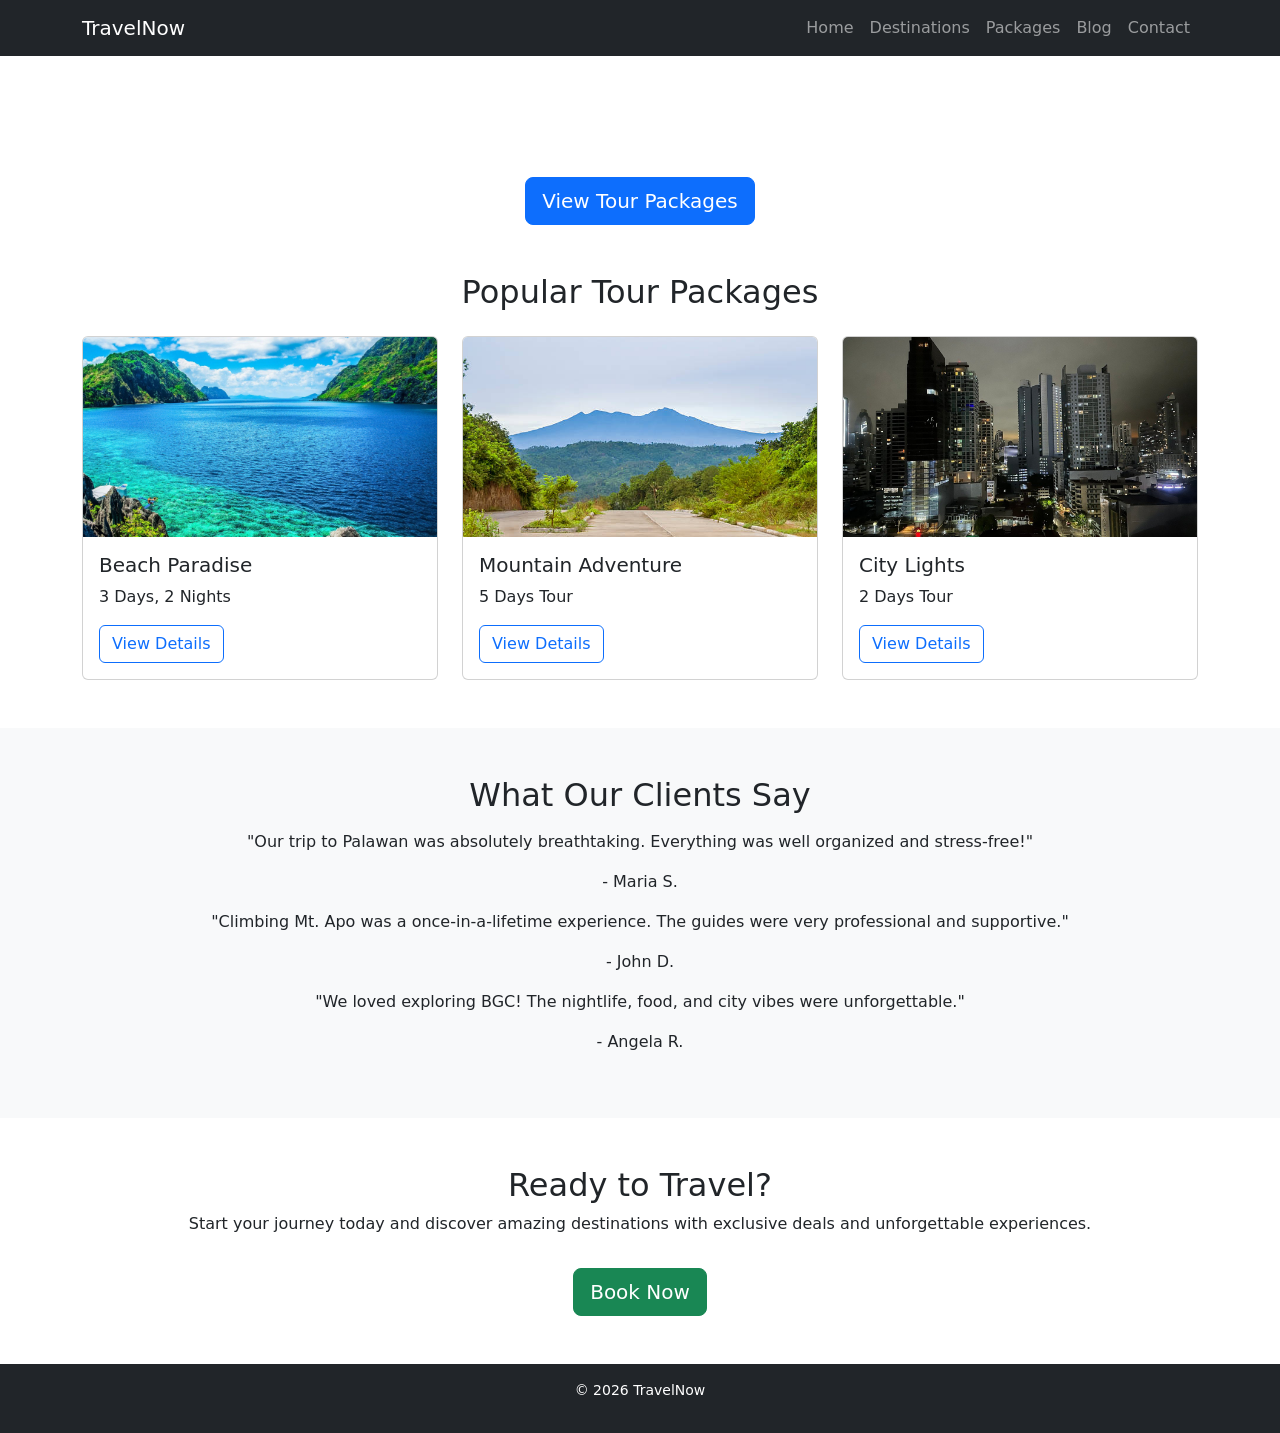
<file: destinations.html>
<!DOCTYPE html>
<html lang="en">
<head>
  <meta charset="UTF-8">
  <meta name="viewport" content="width=device-width, initial-scale=1.0">
  <title>Travel & Tour</title>

  <!-- Bootstrap CDN -->
  <link href="https://cdn.jsdelivr.net/npm/bootstrap@5.3.0/dist/css/bootstrap.min.css" rel="stylesheet">

  <!-- External CSS -->
  <link rel="stylesheet" href="destination.css">
</head>
<body>

<!-- NAVBAR -->
<nav class="navbar navbar-expand-lg navbar-dark bg-dark">
  <div class="container">
    <a class="navbar-brand" href="index.html">TravelNow</a>
    <button class="navbar-toggler" type="button" data-bs-toggle="collapse" data-bs-target="#navMenu">
      <span class="navbar-toggler-icon"></span>
    </button>

    <div class="collapse navbar-collapse" id="navMenu">
      <ul class="navbar-nav ms-auto">
        <li class="nav-item"><a class="nav-link" href="index.html">Home</a></li>
        <li class="nav-item"><a class="nav-link" href="destinations.html">Destinations</a></li>
        <li class="nav-item"><a class="nav-link" href="tour.html">Packages</a></li>
        <li class="nav-item"><a class="nav-link" href="blog.html">Blog</a></li>
        <li class="nav-item"><a class="nav-link" href="contact.html">Contact</a></li>
      </ul>
    </div>
  </div>
</nav>

<!-- HERO SECTION -->
<section class="hero-section text-center text-white">
  <div class="hero-content">
    <h1 class="display-4">Explore the World</h1>
    <p class="lead">Discover amazing places at exclusive deals</p>
    <a href="package.css" class="btn btn-primary btn-lg">View Tour Packages</a>
  </div>
</section>

<!-- POPULAR PACKAGES -->
<section class="container my-5">
  <h2 class="text-center mb-4">Popular Tour Packages</h2>
  <div class="row">

    <div class="col-md-4">
      <div class="card">
        <img src="image1.jpg" class="card-img-top" alt="">
        <div class="card-body">
          <h5 class="card-title">Beach Paradise</h5>
          <p class="card-text">3 Days, 2 Nights</p>
          <button class="btn btn-outline-primary" data-bs-toggle="modal" data-bs-target="#modal1">View Details</button>
        </div>
      </div>
    </div>

    <div class="col-md-4">
      <div class="card">
        <img src="image2.jpg" class="card-img-top" alt="">
        <div class="card-body">
          <h5 class="card-title">Mountain Adventure</h5>
          <p class="card-text">5 Days Tour</p>
          <button class="btn btn-outline-primary" data-bs-toggle="modal" data-bs-target="#modal2">View Details</button>
        </div>
      </div>
    </div>

    <div class="col-md-4">
      <div class="card">
        <img src="image3.jpg" class="card-img-top" alt="">
        <div class="card-body">
          <h5 class="card-title">City Lights</h5>
          <p class="card-text">2 Days Tour</p>
          <button class="btn btn-outline-primary" data-bs-toggle="modal" data-bs-target="#modal3">View Details</button>
        </div>
      </div>
    </div>

  </div>
</section>

<!-- TESTIMONIALS -->
<section class="bg-light py-5">
  <div class="container text-center">
    <h2>What Our Clients Say</h2>

    <p class="mt-3">"Our trip to Palawan was absolutely breathtaking. Everything was well organized and stress-free!"</p>
    <p>- Maria S.</p>

    <p class="mt-3">"Climbing Mt. Apo was a once-in-a-lifetime experience. The guides were very professional and supportive."</p>
    <p>- John D.</p>

    <p class="mt-3">"We loved exploring BGC! The nightlife, food, and city vibes were unforgettable."</p>
    <p>- Angela R.</p>
  </div>
</section>

<!-- CTA -->
<section class="text-center py-5">
  <h2>Ready to Travel?</h2>
  <p>Start your journey today and discover amazing destinations with exclusive deals and unforgettable experiences.</p>
  <a href="tour.html" class="btn btn-success btn-lg mt-3">Book Now</a>
</section>

<!-- MODALS -->
<div class="modal fade" id="modal1">
  <div class="modal-dialog">
    <div class="modal-content">
      <div class="modal-header">
        <h5>Palawan Paradise</h5>
        <button class="btn-close" data-bs-dismiss="modal"></button>
      </div>
      <div class="modal-body">
        Experience the crystal-clear waters, stunning limestone cliffs, and hidden lagoons of Palawan. 
        This package includes island hopping tours, snorkeling activities, and relaxing beachfront stays.
      </div>
    </div>
  </div>
</div>

<div class="modal fade" id="modal2">
  <div class="modal-dialog">
    <div class="modal-content">
      <div class="modal-header">
        <h5>Mt. Apo Adventure</h5>
        <button class="btn-close" data-bs-dismiss="modal"></button>
      </div>
      <div class="modal-body">
        Conquer the highest peak in the Philippines, Mt. Apo. Enjoy breathtaking views, diverse wildlife, 
        and a thrilling hiking experience. Includes guide, camping gear, and meals during the trek.
      </div>
    </div>
  </div>
</div>

<div class="modal fade" id="modal3">
  <div class="modal-dialog">
    <div class="modal-content">
      <div class="modal-header">
        <h5>BGC City Lights</h5>
        <button class="btn-close" data-bs-dismiss="modal"></button>
      </div>
      <div class="modal-body">
        Discover the modern lifestyle of Bonifacio Global City. Explore high-end shopping centers, 
        trendy restaurants, art murals, and vibrant nightlife in one of Metro Manila’s top destinations.
      </div>
    </div>
  </div>
</div>
<!-- FOOTER -->
<footer class="bg-dark text-white text-center py-3">
  <p>&copy; 2026 TravelNow</p>
</footer>

<script src="https://cdn.jsdelivr.net/npm/bootstrap@5.3.0/dist/js/bootstrap.bundle.min.js"></script>

</body>
</html>
</file>
<file: destination.css>
/* HERO SECTION */
.hero {
  background: url('image1.png') center/cover no-repeat;
  height: 40vh;
  color: white;
  display: flex;
  align-items: center;
  justify-content: center;
  text-align: center;
}

/* FILTER SPACING */
select.form-select {
  padding: 10px;
}

/* CARD DESIGN */
.card {
  transition: transform 0.3s, box-shadow 0.3s;
}

.card:hover {
  transform: scale(1.05);
  box-shadow: 0 8px 20px rgba(0,0,0,0.2);
}

/* IMAGE SIZE FIX */
.card img {
  height: 200px;
  object-fit: cover;
}

/* FOOTER */
footer {
  font-size: 14px;
}
</file>
